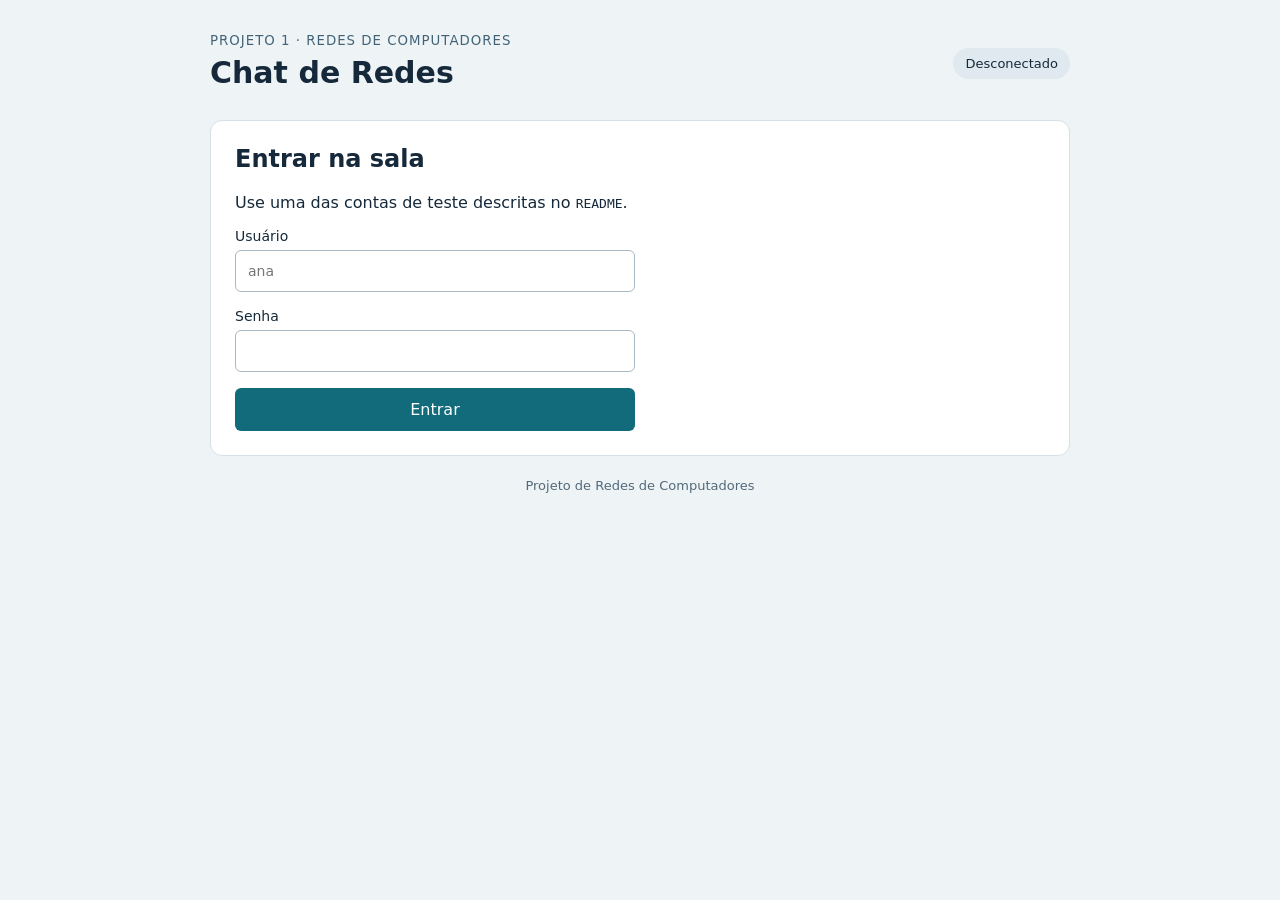
<file: static/index.html>
<!doctype html>
<html lang="pt-BR">
<head>
  <meta charset="utf-8">
  <meta name="viewport" content="width=device-width, initial-scale=1">
  <title>Chat de Redes</title>
  <link rel="stylesheet" href="/static/style.css">
</head>
<body>
  <main>
    <header>
      <div>
        <small>PROJETO 1 · REDES DE COMPUTADORES</small>
        <h1>Chat de Redes</h1>
      </div>
      <span id="status" role="status">Desconectado</span>
    </header>
    <section id="login">
      <h2>Entrar na sala</h2>
      <p>Use uma das contas de teste descritas no <code>README</code>.</p>
      <form id="loginForm">
        <label>Usuário<input id="user" autocomplete="username" required maxlength="32" placeholder="ana"></label>
        <label>Senha<input id="password" type="password" autocomplete="current-password" required></label>
        <button>Entrar</button>
      </form>
    </section>
    <section id="chat" hidden>
      <div class="toolbar">
        <span id="identity"></span>
        <button id="logout" class="secondary">Sair</button>
      </div>
      <p class="hint">Sala compartilhada · Mensagens com a palavra <strong>URGENTE</strong> geram alerta automático.</p>
      <div id="messages" role="log" aria-label="Mensagens"></div>
      <form id="sendForm">
        <label class="grow">Mensagem<input id="text" required maxlength="2000" autocomplete="off" placeholder="Escreva uma mensagem…"></label>
        <button id="send" disabled>Enviar</button>
      </form>
      <p id="pending" class="hint"></p>
    </section>
    <p id="error" role="alert"></p>
    <footer>Projeto de Redes de Computadores</footer>
  </main>
  <script src="/static/app.js"></script>
</body>
</html>
</file>
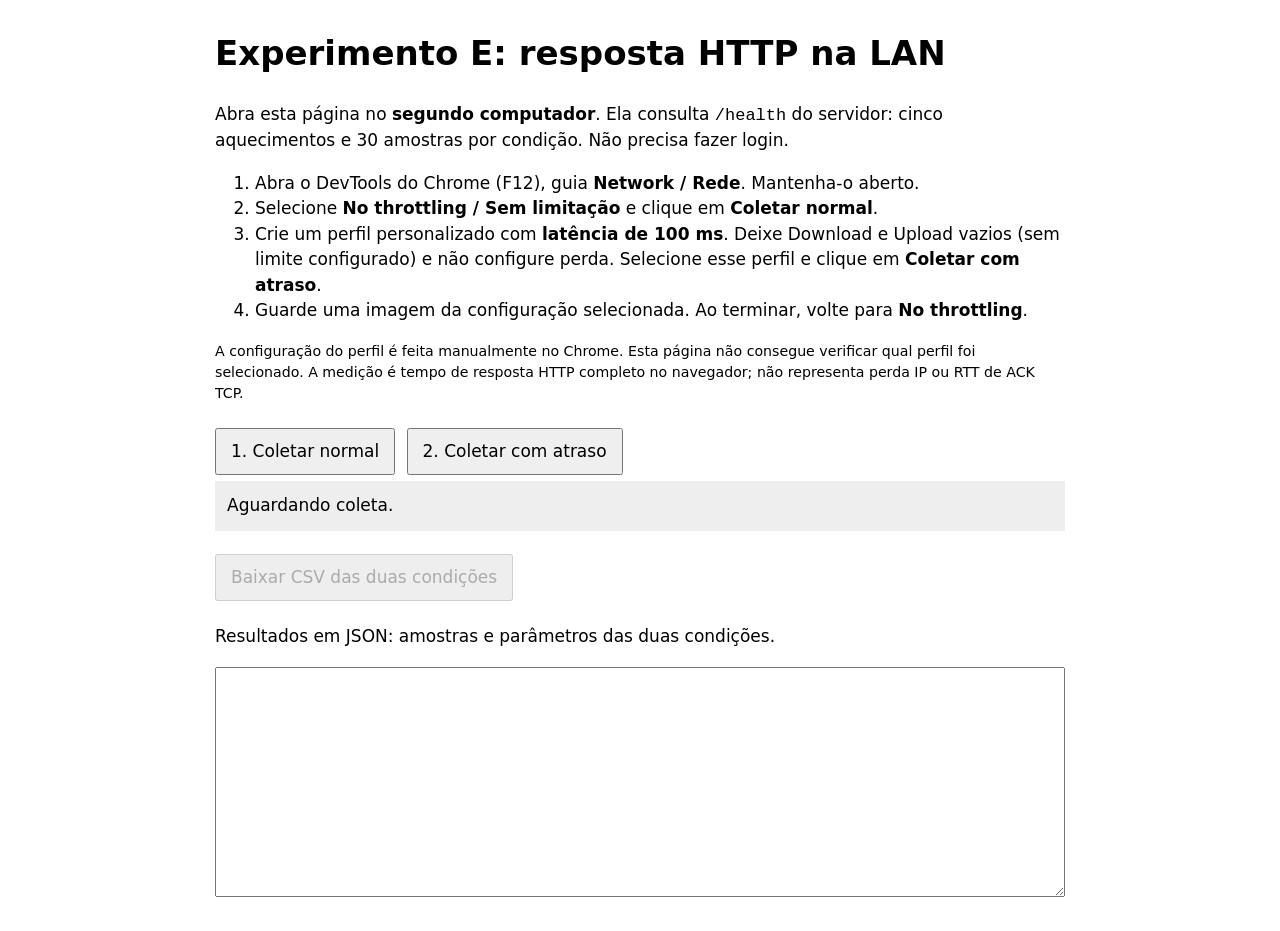
<file: static/experimento-e.html>
<!doctype html>
<html lang="pt-BR">
<meta charset="utf-8">
<meta name="viewport" content="width=device-width,initial-scale=1">
<title>Experimento E — resposta HTTP</title>
<style>
body{font:17px system-ui;max-width:850px;margin:28px auto;padding:0 16px;line-height:1.5}
button{font:inherit;padding:9px 14px;margin:6px 6px 6px 0} textarea{width:100%;min-height:230px;box-sizing:border-box;font:13px monospace}
output{display:block;white-space:pre-wrap;padding:12px;background:#eee} small{display:block}
</style>
<h1>Experimento E: resposta HTTP na LAN</h1>
<p>Abra esta página no <strong>segundo computador</strong>. Ela consulta <code>/health</code> do servidor: cinco aquecimentos e 30 amostras por condição. Não precisa fazer login.</p>
<ol>
<li>Abra o DevTools do Chrome (F12), guia <strong>Network / Rede</strong>. Mantenha-o aberto.</li>
<li>Selecione <strong>No throttling / Sem limitação</strong> e clique em <strong>Coletar normal</strong>.</li>
<li>Crie um perfil personalizado com <strong>latência de 100 ms</strong>. Deixe Download e Upload vazios (sem limite configurado) e não configure perda. Selecione esse perfil e clique em <strong>Coletar com atraso</strong>.</li>
<li>Guarde uma imagem da configuração selecionada. Ao terminar, volte para <strong>No throttling</strong>.</li>
</ol>
<p><small>A configuração do perfil é feita manualmente no Chrome. Esta página não consegue verificar qual perfil foi selecionado. A medição é tempo de resposta HTTP completo no navegador; não representa perda IP ou RTT de ACK TCP.</small></p>
<button id="normal" type="button">1. Coletar normal</button>
<button id="atraso" type="button">2. Coletar com atraso</button>
<output id="status">Aguardando coleta.</output>
<p id="summary"></p>
<button id="download" type="button" disabled>Baixar CSV das duas condições</button>
<p>Resultados em JSON: amostras e parâmetros das duas condições.</p>
<textarea id="result" readonly aria-label="Resultados em JSON"></textarea>
<script>
'use strict';
const byId = id => document.getElementById(id);
const rows = [], conditions = {};
const metadata = {version:1, started_utc:new Date().toISOString(), origin:location.origin,
 endpoint:'/health', user_agent:navigator.userAgent, clock:'performance.now', warmup:5,
 samples_per_condition:30, pause_between_requests_ms:50, profile_selection:'manual in Chrome DevTools',
 note:'Expected latency is configuration reported by the operator, not verified by this page.'};
const wait = ms => new Promise(resolve => setTimeout(resolve,ms));
let running = false;
async function measure(condition, index, warmup) {
  const request_id = `${condition}-${index}-${Date.now()}`;
  const started_utc = new Date().toISOString(), start = performance.now();
  const response = await fetch(`/health?experiment_e=${request_id}`,
    {cache:'no-store',signal:AbortSignal.timeout(15000)});
  const body = await response.arrayBuffer();
  const latency_ms = performance.now() - start;
  if (!response.ok) throw new Error(`HTTP ${response.status}`);
  const health = JSON.parse(new TextDecoder().decode(body));
  if (health.status !== 'online' || health.protocol !== 'chat/1') throw new Error('Resposta inesperada do servidor.');
  const row = {condition, phase:warmup?'warmup':'measured', sample:index, request_id,
    started_utc, latency_ms, response_bytes:body.byteLength, server_timestamp:health.timestamp, status:response.status};
  rows.push(row);
  return row;
}
function showResults() {
  byId('summary').textContent = Object.values(conditions).map(c => {
    const a = c.latency_ms, mean = a.reduce((s,v)=>s+v,0)/a.length;
    return `${c.condition}: ${a.length} amostras; média ${mean.toFixed(3)} ms.`;
  }).join(' ');
  if (conditions.normal && conditions.atraso) {
    byId('result').value = JSON.stringify({...metadata,finished_utc:new Date().toISOString(),
      status:'COMPLETE',conditions:Object.values(conditions)},null,2);
    byId('download').disabled = false;
  }
}
async function collect(condition) {
  if (running || conditions[condition]) return;
  if (condition === 'atraso' && !conditions.normal) { byId('status').textContent='Faça primeiro a coleta normal.'; return; }
  running = true;
  byId('normal').disabled = byId('atraso').disabled = true;
  const sampleRows = [];
  try {
    for (let i=0;i<35;i++) {
      byId('status').textContent = i<5 ? `Aquecimento ${i+1}/5 (${condition})…` : `Amostra ${i-4}/30 (${condition})…`;
      const row = await measure(condition,i<5?i+1:i-4,i<5);
      if (i>=5) sampleRows.push(row);
      await wait(50); // Pausa fora da medição; não é a simulação de atraso.
    }
    conditions[condition] = {condition,expected_chrome_latency_ms:condition==='normal'?0:100,
      configured_download_kbps:null,configured_upload_kbps:null,packet_loss_not_configured:true,
      n:sampleRows.length,latency_ms:sampleRows.map(r=>r.latency_ms),
      response_bytes:sampleRows.map(r=>r.response_bytes),first_server_timestamp:sampleRows[0].server_timestamp,
      last_server_timestamp:sampleRows.at(-1).server_timestamp,errors:0};
    byId('status').textContent=`Coleta ${condition} concluída.`;
    showResults();
  } catch (error) {
    byId('status').textContent=`FALHOU: ${error.message}. Não use a rodada incompleta. Recarregue a página antes de repetir as coletas.`;
    // Não exportar resultados parciais como uma coleta completa.
    return;
  } finally {
    running = false;
  }
  byId('normal').disabled = Boolean(conditions.normal);
  byId('atraso').disabled = Boolean(conditions.atraso);
}
byId('normal').onclick=()=>collect('normal');
byId('atraso').onclick=()=>collect('atraso');
byId('download').onclick=()=>{
  if (!conditions.normal || !conditions.atraso || running) return;
  const keys=Object.keys(rows[0]);
  const quote=v=>'"'+String(v).replaceAll('"','""')+'"';
  const csv=[keys.map(quote).join(','),...rows.map(r=>keys.map(k=>quote(r[k])).join(','))].join('\r\n');
  const url=URL.createObjectURL(new Blob([csv],{type:'text/csv;charset=utf-8'}));
  const a=document.createElement('a'); a.href=url;a.download='experimento-e.csv';a.click();
  setTimeout(()=>URL.revokeObjectURL(url),1000);
};
</script>
</html>
</file>
<file: static/style.css>
:root{font-family:system-ui,sans-serif;color:#15293a;background:#eef3f6}*{box-sizing:border-box}body{margin:0;padding:30px 16px}main{max-width:860px;margin:auto}header{display:flex;justify-content:space-between;align-items:center;gap:16px;margin-bottom:24px}h1{margin:6px 0;font-size:30px}small{letter-spacing:1px;color:#426377}section{background:white;border:1px solid #d5e0e6;border-radius:12px;padding:24px}h2{margin-top:0}label{display:flex;flex-direction:column;gap:6px;font-size:14px}input{font:inherit;border:1px solid #a6b9c5;border-radius:6px;padding:12px;min-width:0}input:focus{outline:2px solid #157b8c}button{font:inherit;padding:12px 20px;color:white;background:#116b7a;border:0;border-radius:6px;cursor:pointer}button:disabled{opacity:.45;cursor:default}.secondary{background:#e5edf2;color:#153548;padding:8px 16px}#loginForm{display:grid;gap:16px;max-width:400px}#status{background:#dfe9ef;padding:8px 12px;border-radius:20px;font-size:13px}.toolbar{display:flex;justify-content:space-between;align-items:center}.hint,footer{color:#526a7a;font-size:13px}#messages{height:380px;overflow:auto;background:#f6f9fb;border:1px solid #dbe5eb;border-radius:8px;padding:12px;margin:18px 0}.message{padding:12px;background:white;border-radius:7px;margin-bottom:10px;border-left:3px solid #6c9aaf;overflow-wrap:anywhere}.message.alert{border-left-color:#b64c10;background:#fff3e9}.meta{display:block;color:#496578;font-size:12px;margin-bottom:5px}.body{white-space:pre-wrap}#sendForm{display:flex;align-items:end;gap:10px}.grow{flex:1}#error{color:#a02424;white-space:pre-wrap}footer{text-align:center;margin-top:22px}[hidden]{display:none!important}@media(max-width:520px){body{padding:16px 10px}section{padding:16px}header{align-items:start;flex-direction:column}#messages{height:45vh}#sendForm{flex-direction:column;align-items:stretch}}
</file>
